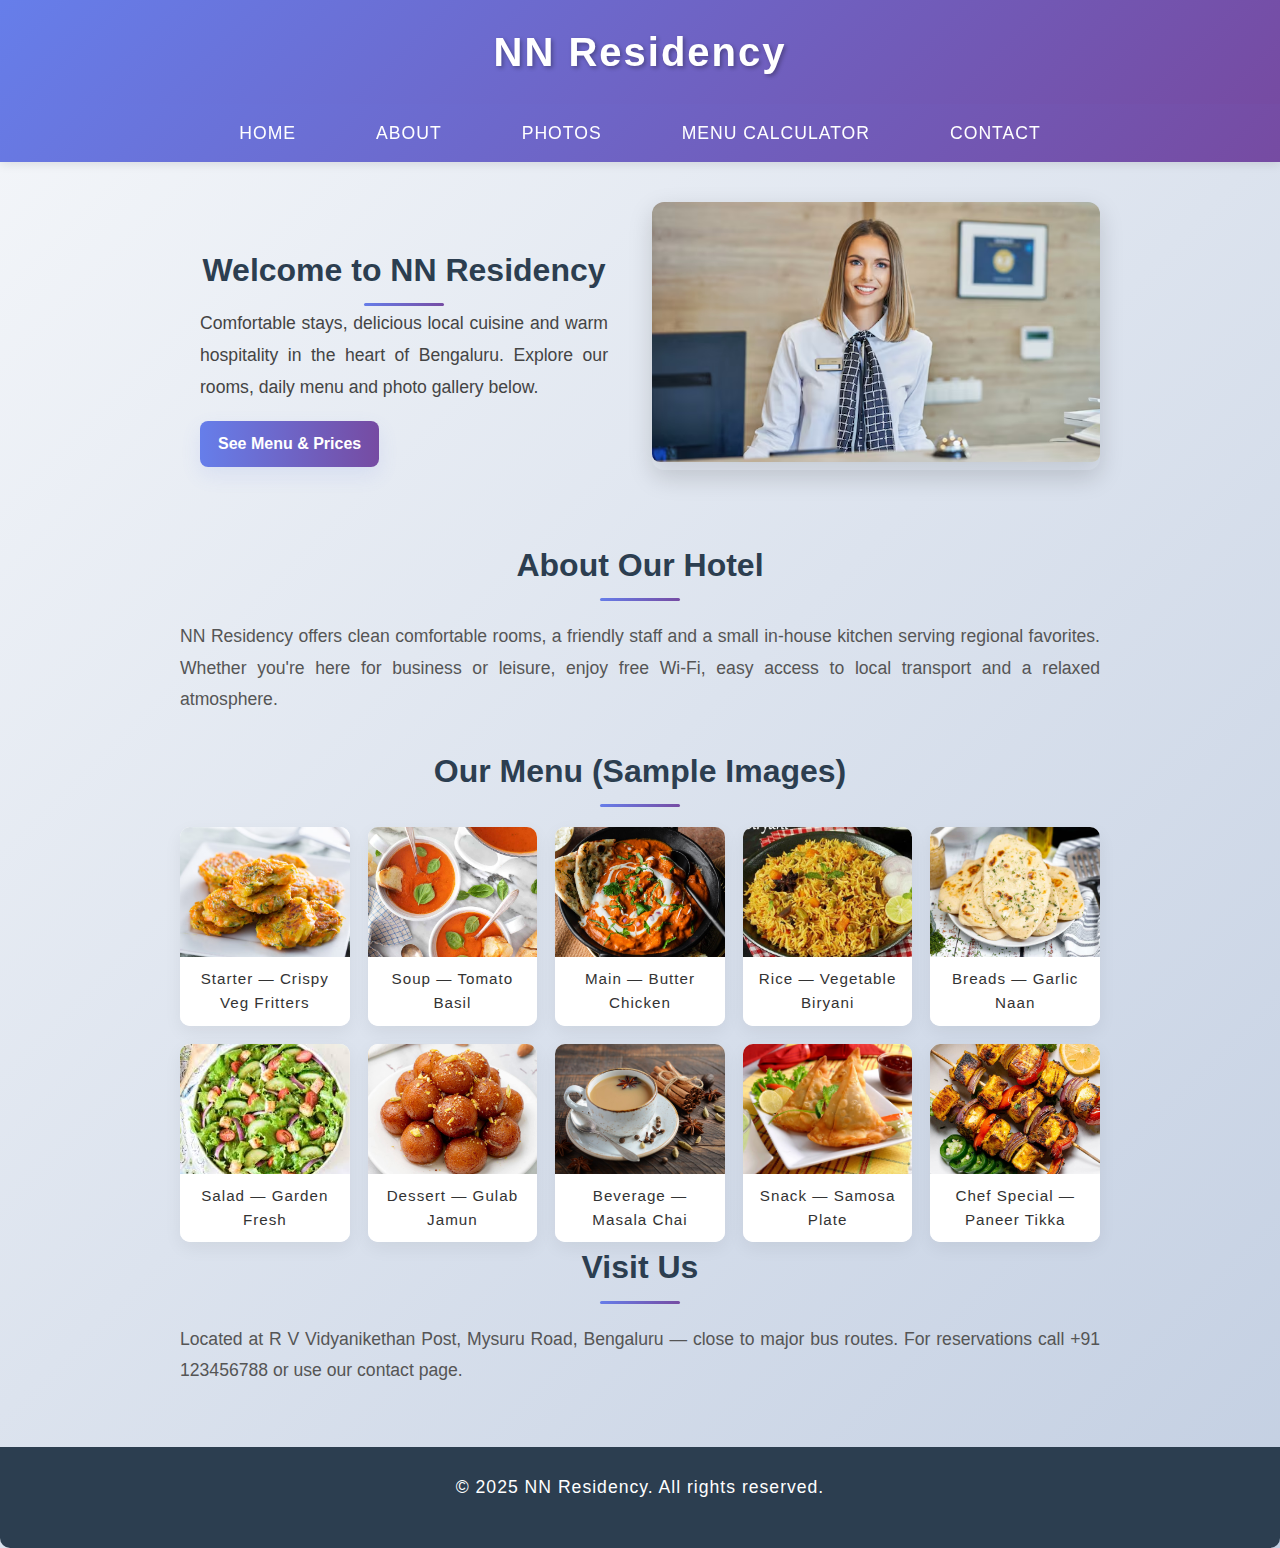
<file: index.html>
<!DOCTYPE html>
<html lang="en">
<head>
  <meta charset="utf-8" />
  <meta name="viewport" content="width=device-width,initial-scale=1" />
  <title>NN Residency — Home</title>
  <link rel="stylesheet" href="style.css" />
</head>
<body>
  <section class="nav-bar">
    <header class="nowrap">
      <h1 style="text-align: center;">NN Residency</h1>
    </header>
    <nav>
      <ul class="list">
        <li><a href="index.html">Home</a></li>
        <li><a href="about.html">About</a></li>
        <li><a href="album/album.html">Photos</a></li>
        <li><a href="calc/calculator.html">Menu calculator</a></li>
        <li><a href="contact.html">Contact</a></li>
      </ul>
    </nav>
  </section>

  <main>
    <section class="hero">
      <div class="hero-content">
        <h2>Welcome to NN Residency</h2>
        <p>Comfortable stays, delicious local cuisine and warm hospitality in the heart of Bengaluru. Explore our rooms, daily menu and photo gallery below.</p>
        <a class="primary-btn" href="calc/calculator.html" role="button">See Menu & Prices</a>
      </div>
      <figure class="hero-figure" aria-hidden="true">
        <img src="images/desk.png" alt="Hotel exterior at dusk">
      </figure>
    </section>

    <section class="intro article">
      <h2>About Our Hotel</h2>
      <p>NN Residency offers clean comfortable rooms, a friendly staff and a small in-house kitchen serving regional favorites. Whether you're here for business or leisure, enjoy free Wi‑Fi, easy access to local transport and a relaxed atmosphere.</p>
    </section>

    <section class="menu-section article" aria-labelledby="menu-heading">
      <h2 id="menu-heading">Our Menu (Sample Images)</h2>

      <div class="menu-gallery" role="list">
        <figure role="listitem">
          <img src="images/menu1.png" alt="Menu item 1 - savory starter">
          <figcaption>Starter — Crispy Veg Fritters</figcaption>
        </figure>

        <figure role="listitem">
          <img src="images/menu2.png" alt="Menu item 2 - soup">
          <figcaption>Soup — Tomato Basil</figcaption>
        </figure>

        <figure role="listitem">
          <img src="images/menu3.png" alt="Menu item 3 - main course">
          <figcaption>Main — Butter Chicken</figcaption>
        </figure>

        <figure role="listitem">
          <img src="images/menu4.png" alt="Menu item 4 - rice dish">
          <figcaption>Rice — Vegetable Biryani</figcaption>
        </figure>

        <figure role="listitem">
          <img src="images/menu5.png" alt="Menu item 5 - bread">
          <figcaption>Breads — Garlic Naan</figcaption>
        </figure>

        <figure role="listitem">
          <img src="images/menu6.png" alt="Menu item 6 - salad">
          <figcaption>Salad — Garden Fresh</figcaption>
        </figure>

        <figure role="listitem">
          <img src="images/menu7.png" alt="Menu item 7 - dessert">
          <figcaption>Dessert — Gulab Jamun</figcaption>
        </figure>

        <figure role="listitem">
          <img src="images/menu8.png" alt="Menu item 8 - beverage">
          <figcaption>Beverage — Masala Chai</figcaption>
        </figure>

        <figure role="listitem">
          <img src="images/menu9.png" alt="Menu item 9 - snack">
          <figcaption>Snack — Samosa Plate</figcaption>
        </figure>

        <figure role="listitem">
          <img src="images/menu10.png" alt="Menu item 10 - chef special">
          <figcaption>Chef Special — Paneer Tikka</figcaption>
        </figure>
      </div>
    </section>

    <section class="article">
      <h2>Visit Us</h2>
      <p>Located at R V Vidyanikethan Post, Mysuru Road, Bengaluru — close to major bus routes. For reservations call +91 123456788 or use our contact page.</p>
    </section>
  </main>

  <footer class="nowrap footer">
    <p>&copy; 2025 NN Residency. All rights reserved.</p>
  </footer>
</body>
</html>
</file>
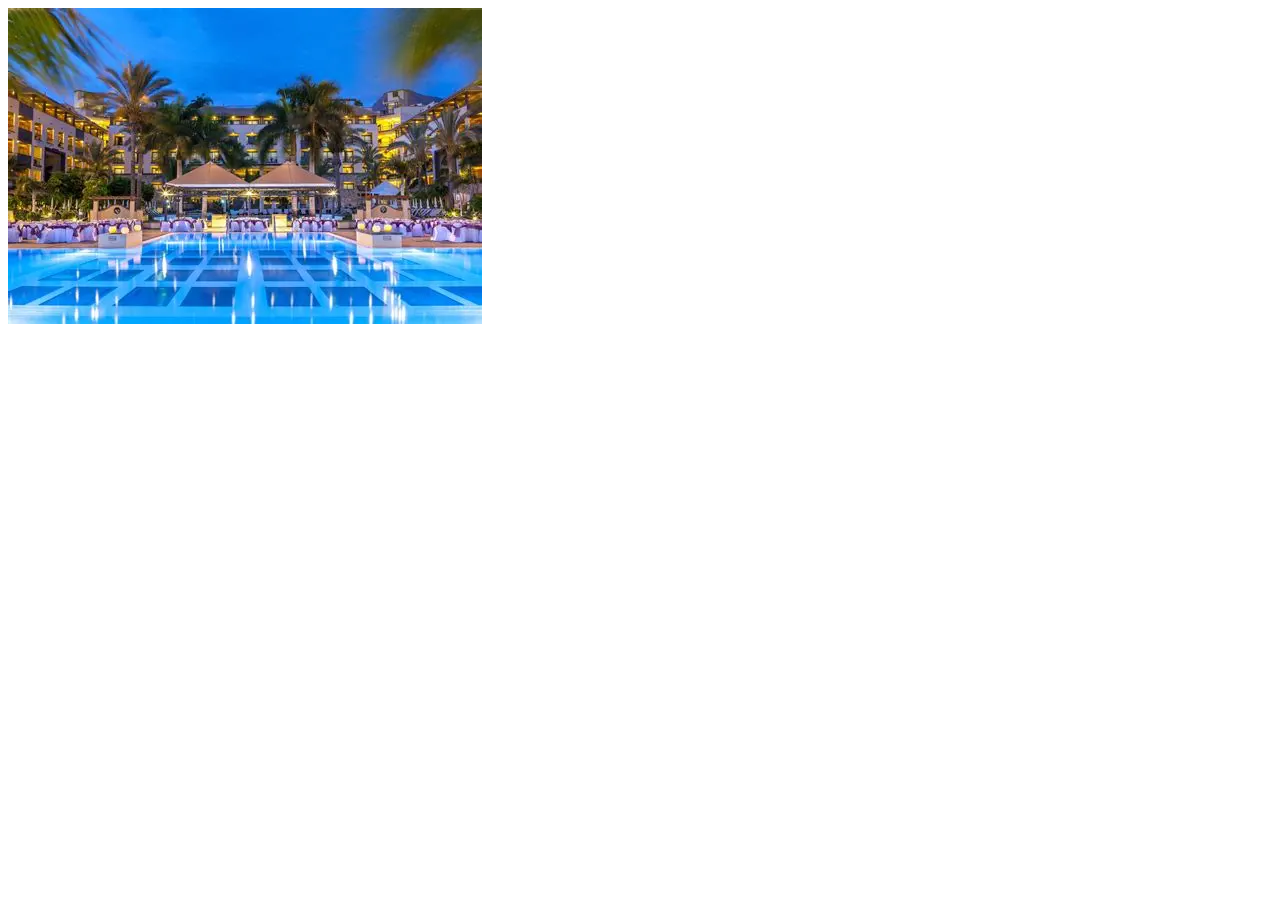
<file: album/album.html>
<!DOCTYPE html>
<html lang="en">
<head>
    <meta charset="UTF-8">
    <meta name="viewport" content="width=device-width, initial-scale=1.0">
    <title>Album</title>
</head>
<body>
    <img src="../images/1.webp" alt="Good day">
</body>
</html>
</file>
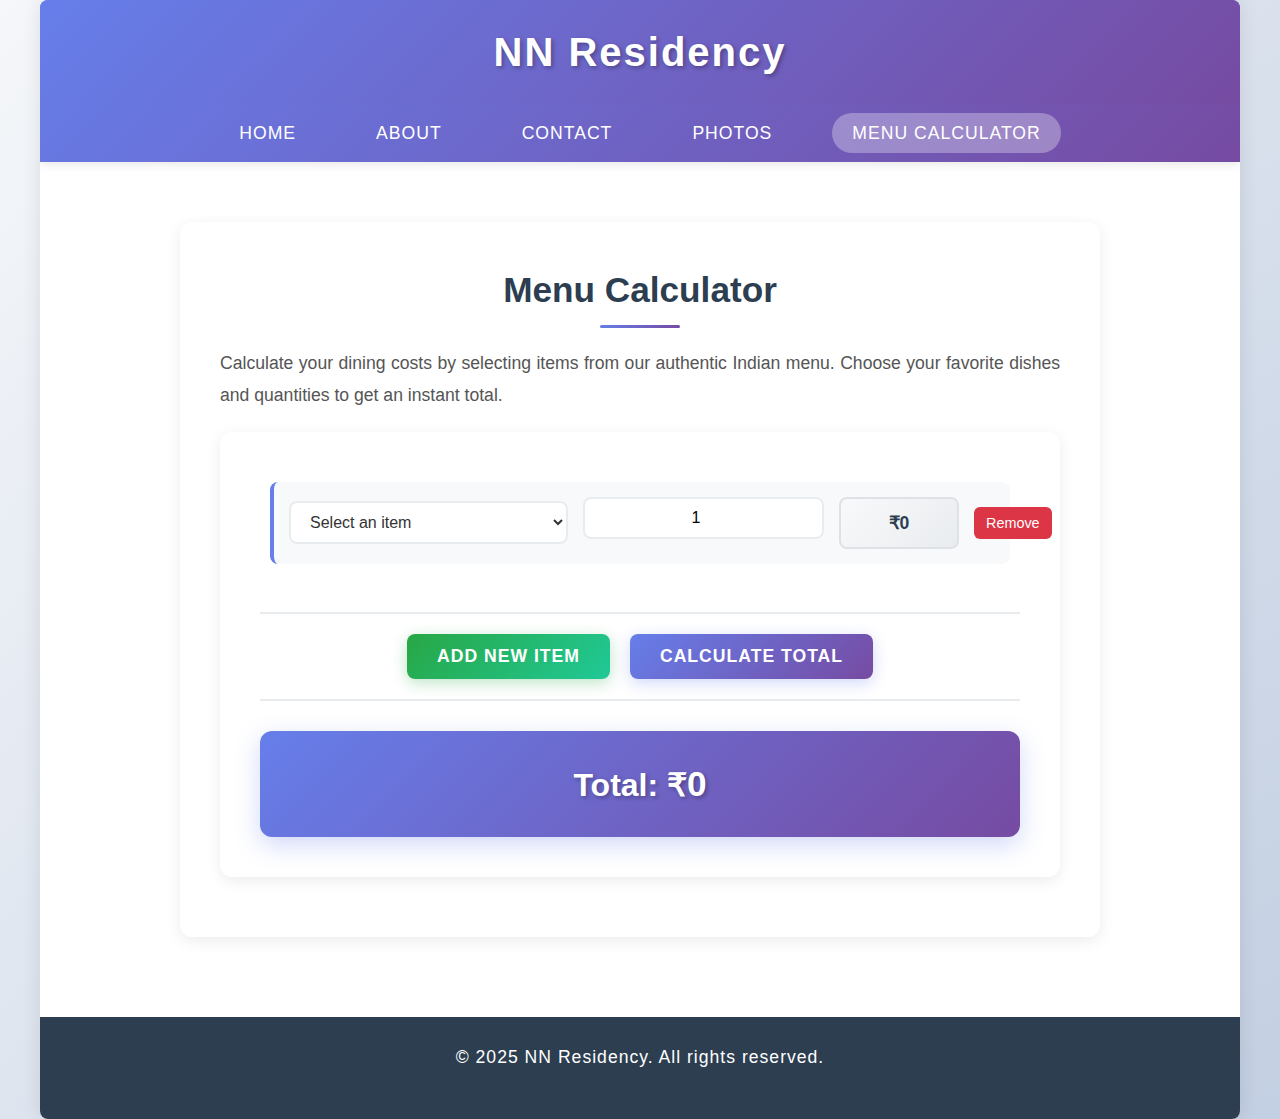
<file: calc/calculator.html>
<!DOCTYPE html>
<html lang="en">
<head>
    <meta charset="UTF-8">
    <meta name="viewport" content="width=device-width, initial-scale=1.0">
    <title>Menu Calculator - NN Residency</title>
    <link rel="stylesheet" href="../style.css">
    <link rel="stylesheet" href="calculator.css">
</head>
<body>
    <div class="container">
        <section class="nav-bar">
            <header class="nowrap">
                <h1 style="text-align: center;">NN Residency</h1>
            </header>
            <nav>
                <ul class="list">
                    <li><a href="../index.html">Home</a></li>
                    <li><a href="../about.html">About</a></li>
                    <li><a href="../contact.html">Contact</a></li>
                    <li><a href="../album/album.html">Photos</a></li>
                    <li><a href="calculator.html" class="active">Menu Calculator</a></li>
                </ul>
            </nav>
        </section>
        
        <main>
            <section>
                <article>
                    <h2>Menu Calculator</h2>
                    <p>Calculate your dining costs by selecting items from our authentic Indian menu. Choose your favorite dishes and quantities to get an instant total.</p>
                    
                    <div class="calculator-section">
                        <div id="items" class="items-container">
                            <!-- Items will be added dynamically -->
                        </div>
                        
                        <div class="calculator-controls">
                            <button id="new-item" class="btn-primary">Add New Item</button>
                            <button id="calculate" class="btn-secondary">Calculate Total</button>
                        </div>
                        
                        <div id="total-display" class="total-display">
                            <h3 id="total">Total: ₹<span id="total-cost">0</span></h3>
                        </div>
                    </div>
                </article>
            </section>
        </main>

        <footer class="nowrap">
            <p>&copy; 2025 NN Residency. All rights reserved.</p>
        </footer>
    </div>
    <script src="calculator.js"></script>
</body>
</html>
</file>
<file: style.css>
* {
  margin: 0;
  padding: 0;
  box-sizing: border-box;
  font-family: Arial, Helvetica, sans-serif;
}

body {
  font-family: 'Georgia', 'Times New Roman', serif;
  line-height: 1.6;
  color: #333;
  background: linear-gradient(135deg, #f5f7fa 0%, #c3cfe2 100%);
  min-height: 100vh;
}

/* Container for the main content */
.container {
  max-width: 1200px;
  margin: 0 auto;
  background: white;
  box-shadow: 0 0 20px rgba(0,0,0,0.1);
  border-radius: 8px;
  overflow: hidden;
}

header {
  padding: 20px 0;
  background: linear-gradient(135deg, #667eea 0%, #764ba2 100%);
  color: white;
  text-shadow: 2px 2px 4px rgba(0,0,0,0.3);
}

header h1 {
  font-size: 2.5rem;
  font-weight: bold;
  letter-spacing: 2px;
}

h2 {
  text-align: center;
  color: #2c3e50;
  font-size: 2rem;
  margin-bottom: 30px;
  position: relative;
}

h2::after {
  content: '';
  width: 80px;
  height: 3px;
  background: linear-gradient(135deg, #667eea 0%, #764ba2 100%);
  position: absolute;
  bottom: -10px;
  left: 50%;
  transform: translateX(-50%);
  border-radius: 2px;
}

.nav-bar {
  background: linear-gradient(135deg, #667eea 0%, #764ba2 100%);
  box-shadow: 0 2px 10px rgba(0,0,0,0.1);
  position: sticky;
  top: 0;
  z-index: 100;
}

nav {
  padding: 15px 0;
}

nav .list {
  display: flex;
  justify-content: center;
  gap: 40px;
  padding: 0;
  font-size: 1.1rem;
}

nav .list li a {
  color: white;
  text-decoration: none;
  padding: 10px 20px;
  border-radius: 25px;
  transition: all 0.3s ease;
  font-weight: 500;
  text-transform: uppercase;
  letter-spacing: 1px;
}

nav .list li a:hover {
  background: rgba(255,255,255,0.2);
  transform: translateY(-2px);
  box-shadow: 0 4px 8px rgba(0,0,0,0.2);
}

li {
  list-style: none;
}

main {
  padding: 40px;
  max-width: 1000px;
  margin: 0 auto;
}

/* Figure styling for hotel image */
figure {
  text-align: center;
  margin-bottom: 40px;
  border-radius: 12px;
  overflow: hidden;
  box-shadow: 0 8px 25px rgba(0,0,0,0.15);
}

figure img {
  width: 100%;
  height: 300px;
  object-fit: cover;
  transition: transform 0.3s ease;
}

figure img:hover {
  transform: scale(1.05);
}

figcaption {
  background: linear-gradient(135deg, #667eea 0%, #764ba2 100%);
  color: white;
  padding: 15px;
  font-size: 1.1rem;
  font-weight: 500;
  text-transform: capitalize;
  letter-spacing: 1px;
}

article {
  background: white;
  padding: 40px;
  border-radius: 12px;
  box-shadow: 0 4px 15px rgba(0,0,0,0.08);
  margin-top: 20px;
}

article h2 {
  margin-bottom: 30px;
  font-size: 2.2rem;
}

/* Paragraph styling */
p {
  margin-bottom: 20px;
  font-size: 1.1rem;
  line-height: 1.8;
  text-align: justify;
  color: #555;
}

p strong {
  color: #2c3e50;
  font-weight: 600;
}

/* List styling for features */
article ul {
  padding: 20px 0;
  margin: 20px 0;
  background: #f8f9fa;
  border-radius: 8px;
  padding: 25px;
}

article ul li {
  margin-bottom: 12px;
  font-size: 1.1rem;
  color: #444;
  position: relative;
  padding-left: 30px;
}

article ul li::before {
  content: '✓';
  color: #667eea;
  font-weight: bold;
  font-size: 1.2rem;
  position: absolute;
  left: 0;
  top: 0;
}

/* Links styling */
a {
  text-decoration: none;
  color: #667eea;
  font-weight: 500;
  transition: all 0.3s ease;
}

a:hover {
  color: #764ba2;
  text-decoration: underline;
  text-underline-offset: 3px;
}

a:active,
a:focus {
  color: #2c3e50;
}

/* Footer styling */
footer {
  text-align: center;
  background: #2c3e50;
  color: white;
  padding: 25px;
  margin-top: 40px;
  font-size: 1rem;
  letter-spacing: 1px;
}

footer p {
  color: white;
  text-align: center;
}

.nowrap {
  white-space: nowrap;
}

/* Responsive design */
@media (max-width: 768px) {
  body {
    padding: 10px;
  }
  
  header h1 {
    font-size: 2rem;
  }
  
  nav .list {
    flex-direction: column;
    gap: 10px;
  }
  
  main {
    padding: 20px;
  }
  
  article {
    padding: 25px;
  }
  
  article h2 {
    font-size: 1.8rem;
  }
  
  p {
    font-size: 1rem;
  }
}

@media (max-width: 480px) {
  header h1 {
    font-size: 1.6rem;
    letter-spacing: 1px;
  }
  
  main {
    padding: 15px;
  }
  
  article {
    padding: 20px;
  }
  
  figure img {
    height: 200px;
  }
}
 



legend{
  text-align: center;
  color: #2c3e50;
  font-size: 2rem;
  margin-bottom: 30px;
  position: relative;
  font-weight: bold;
}

legend::after {
  content: '';
  width: 80px;
  height: 3px;
  background: linear-gradient(135deg, #667eea 0%, #764ba2 100%);
  position: absolute;
  bottom: -10px;
  left: 50%;
  transform: translateX(-50%);
  border-radius: 2px;
}


form {
  border: none;
  background: transparent;
}

form fieldset {
  border: none;
  padding: 0;
  margin: 0;
}

input{
  margin-bottom: 10px;
}


form label {
  display: block;
  font-weight: 600;
  color: #2c3e50;
   margin-bottom: 0;
   margin-top: 0;
}

form input[type="text"],
form input[type="email"],
form textarea {
  margin-top: 0;
  width: 100%;
  padding: 12px 14px;
  border: 1px solid #e6edf6;
  background: #fbfdff;
  border-radius: 8px;
  font-size: 1rem;
  color: #2c3e50;
  transition: box-shadow 0.15s ease, border-color 0.15s ease, transform 0.05s;
}

form textarea {
  min-height: 120px;
  resize: vertical;
}

form input[type="text"]:focus,
form input[type="email"]:focus,
form textarea:focus {
  outline: none;
  box-shadow: 0 6px 20px rgba(102,126,234,0.12);
  border-color: #667eea;
  transform: translateY(-1px);
}

/* Button container (matches the markup where buttons are last div inside fieldset) */
form fieldset > div:last-of-type {
  display: flex;
  gap: 12px;
  margin-top: 18px;
}

/* Primary submit button */
form button[type="submit"] {
  cursor: pointer;
  padding: 10px 18px;
  border-radius: 8px;
  border: none;
  font-weight: 700;
  color: #fff;
  background: linear-gradient(90deg, #667eea 0%, #764ba2 100%);
  box-shadow: 0 8px 20px rgba(102,126,234,0.18);
  transition: transform 0.12s ease, box-shadow 0.12s ease, opacity 0.12s;
}

/* Secondary reset button */
form button[type="reset"] {
  cursor: pointer;
  padding: 10px 18px;
  border-radius: 8px;
  border: 1px solid rgba(102,126,234,0.18);
  font-weight: 700;
  color: #667eea;
  background: transparent;
  box-shadow: none;
  transition: transform 0.12s ease, opacity 0.12s;
}

form button[type="submit"]:hover,
form button[type="reset"]:hover {
  transform: translateY(-3px);
}

form button[type="submit"]:active,
form button[type="reset"]:active {
  transform: translateY(-1px);
}

form button:focus {
  outline: 3px solid rgba(102,126,234,0.15);
  outline-offset: 3px;
}

/* small responsive tweak */
@media (max-width: 480px) {
  form fieldset > div:last-of-type {
    flex-direction: column;
  }

  form button[type="submit"],
  form button[type="reset"] {
    width: 100%;
  }
}

.footer{
  margin-top: 0;
  border-bottom-left-radius: 10px;
  border-bottom-right-radius: 10px;
}

section #article{
 border-bottom-left-radius: 0px;
  border-bottom-right-radius: 0px;
}

/* ...existing code... */

.menu-section {
  padding-top: 10px;
}

.hero {
  display: grid;
  grid-template-columns: 1fr 1fr;
  gap: 24px;
  align-items: center;
  margin-bottom: 30px;
}

.hero-content {
  padding: 20px;
}

.hero h2 {
  font-size: 2rem;
  color: #2c3e50;
  margin-bottom: 12px;
}

.hero p {
  color: #444;
  margin-bottom: 18px;
}

.primary-btn {
  display: inline-block;
  padding: 10px 18px;
  color: #fff;
  background: linear-gradient(90deg, #667eea 0%, #764ba2 100%);
  border-radius: 8px;
  text-decoration: none;
  font-weight: 700;
  box-shadow: 0 8px 20px rgba(102,126,234,0.12);
}

/* Hero image */
.hero-figure img {
  width: 100%;
  height: 260px;
  object-fit: cover;
  border-radius: 8px;
  box-shadow: 0 8px 25px rgba(0,0,0,0.12);
}

/* Menu gallery */
.menu-gallery {
  display: grid;
  grid-template-columns: repeat(5, 1fr);
  gap: 18px;
  align-items: start;
}

.menu-gallery figure {
  background: #fff;
  border-radius: 10px;
  overflow: hidden;
  box-shadow: 0 6px 18px rgba(0,0,0,0.06);
  transition: transform 0.18s ease, box-shadow 0.18s ease;
  margin: 0;
}

.menu-gallery img {
  display: block;
  width: 100%;
  height: 130px;
  object-fit: cover;
  border: 0;
}

.menu-gallery figcaption {
  padding: 10px;
  font-size: 0.95rem;
  color: #333;
  background: linear-gradient(180deg, rgba(255,255,255,0.98), rgba(255,255,255,0.95));
}

/* hover */
.menu-gallery figure:hover {
  transform: translateY(-6px);
  box-shadow: 0 14px 30px rgba(0,0,0,0.12);
}

/* responsive */
@media (max-width: 1100px) {
  .menu-gallery {
    grid-template-columns: repeat(3, 1fr);
  }

  .hero {
    grid-template-columns: 1fr;
  }
}

@media (max-width: 640px) {
  .menu-gallery {
    grid-template-columns: repeat(2, 1fr);
    gap: 12px;
  }

  .menu-gallery img {
    height: 120px;
  }

  .hero-figure img {
    height: 200px;
  }

  .hero-content {
    text-align: center;
  }
}

/* ...existing code... */
</file>
<file: calc/calculator.css>
/* Calculator-specific styles to complement the main site design */

.calculator-section {
    background: white;
    border-radius: 12px;
    padding: 40px;
    margin: 20px 0;
    box-shadow: 0 4px 15px rgba(0,0,0,0.08);
}

.items-container {
    margin-bottom: 30px;
    min-height: 100px;
}

.item-row {
    display: flex;
    align-items: center;
    gap: 15px;
    padding: 15px;
    margin: 10px;
    background: #f8f9fa;
    border-radius: 8px;
    border-left: 4px solid #667eea;
    transition: all 0.3s ease;
    box-sizing: border-box;
}

.item-row:hover {
    background: #e9ecef;
    transform: translateX(5px);
    box-shadow: 0 2px 8px rgba(0,0,0,0.1);
}

.item-selection-menu {
    flex: 2;
    padding: 10px 15px;
    font-size: 1rem;
    border: 2px solid #e9ecef;
    border-radius: 8px;
    background: white;
    color: #333;
    transition: border-color 0.3s ease;
}

.item-selection-menu:focus {
    outline: none;
    border-color: #667eea;
    box-shadow: 0 0 0 3px rgba(102, 126, 234, 0.1);
}

.item-selection-menu optgroup {
    font-weight: bold;
    color: #667eea;
    padding: 5px;
}

.item-selection-menu option {
    padding: 5px;
    color: #333;
}

.item-quantity {
    flex: 0 0 100px;
    padding: 10px 15px;
    font-size: 1rem;
    border: 2px solid #e9ecef;
    border-radius: 8px;
    text-align: center;
    transition: border-color 0.3s ease;
}

.item-quantity:focus {
    outline: none;
    border-color: #667eea;
    box-shadow: 0 0 0 3px rgba(102, 126, 234, 0.1);
}

.item-price {
    flex: 0 0 120px;
    padding: 10px 15px;
    font-weight: bold;
    font-size: 1.1rem;
    color: #2c3e50;
    background: linear-gradient(135deg, #f8f9fa 0%, #e9ecef 100%);
    border: 2px solid #dee2e6;
    border-radius: 8px;
    text-align: center;
}

.remove-item {
    flex: 0 0 auto;
    padding: 8px 12px;
    background: #dc3545;
    color: white;
    border: none;
    border-radius: 6px;
    font-size: 0.9rem;
    cursor: pointer;
    transition: all 0.3s ease;
}

.remove-item:hover {
    background: #c82333;
    transform: scale(1.05);
}

.calculator-controls {
    display: flex;
    justify-content: center;
    gap: 20px;
    margin: 30px 0;
    padding: 20px 0;
    border-top: 2px solid #e9ecef;
    border-bottom: 2px solid #e9ecef;
}

.btn-primary, .btn-secondary {
    padding: 12px 30px;
    font-size: 1.1rem;
    font-weight: 600;
    border: none;
    border-radius: 8px;
    cursor: pointer;
    transition: all 0.3s ease;
    text-transform: uppercase;
    letter-spacing: 1px;
}

.btn-primary {
    background: linear-gradient(135deg, #28a745 0%, #20c997 100%);
    color: white;
    box-shadow: 0 4px 15px rgba(40, 167, 69, 0.3);
}

.btn-primary:hover {
    transform: translateY(-2px);
    box-shadow: 0 6px 20px rgba(40, 167, 69, 0.4);
}

.btn-secondary {
    background: linear-gradient(135deg, #667eea 0%, #764ba2 100%);
    color: white;
    box-shadow: 0 4px 15px rgba(102, 126, 234, 0.3);
}

.btn-secondary:hover {
    transform: translateY(-2px);
    box-shadow: 0 6px 20px rgba(102, 126, 234, 0.4);
}

.total-display {
    text-align: center;
    padding: 25px;
    background: linear-gradient(135deg, #667eea 0%, #764ba2 100%);
    color: white;
    border-radius: 12px;
    box-shadow: 0 8px 25px rgba(102, 126, 234, 0.3);
}

.total-display h3 {
    font-size: 2rem;
    margin: 0;
    text-shadow: 2px 2px 4px rgba(0,0,0,0.3);
}

.total-display #total-cost {
    font-size: 2.2rem;
    font-weight: bold;
}

/* Empty state styling */
.items-container:empty::before {
    content: "No items added yet. Click 'Add New Item' to start calculating your meal cost.";
    display: block;
    text-align: center;
    color: #6c757d;
    font-style: italic;
    padding: 40px;
    border: 2px dashed #dee2e6;
    border-radius: 8px;
    background: #f8f9fa;
}

/* Active navigation link styling */
nav .list li a.active {
    background: rgba(255,255,255,0.3);
    color: white;
}

/* Responsive design for calculator */
@media (max-width: 768px) {
    .calculator-section {
        padding: 20px;
        margin: 10px;
    }
    
    .item-row {
        flex-direction: column;
        gap: 10px;
        align-items: stretch;
    }
    
    .item-selection-menu,
    .item-quantity,
    .item-price {
        flex: none;
        width: 100%;
    }
    
    .calculator-controls {
        flex-direction: column;
        gap: 15px;
    }
    
    .btn-primary,
    .btn-secondary {
        width: 100%;
        padding: 15px;
    }
    
    .total-display h3 {
        font-size: 1.5rem;
    }
    
    .total-display #total-cost {
        font-size: 1.8rem;
    }
}

@media (max-width: 480px) {
    .calculator-section {
        padding: 15px;
    }
    
    .item-row {
        padding: 10px;
    }
    
    .total-display {
        padding: 20px;
    }
    
    nav .list {
        flex-wrap: wrap;
        gap: 10px;
    }
    
    nav .list li a {
        padding: 8px 12px;
        font-size: 0.9rem;
    }
}
</file>
